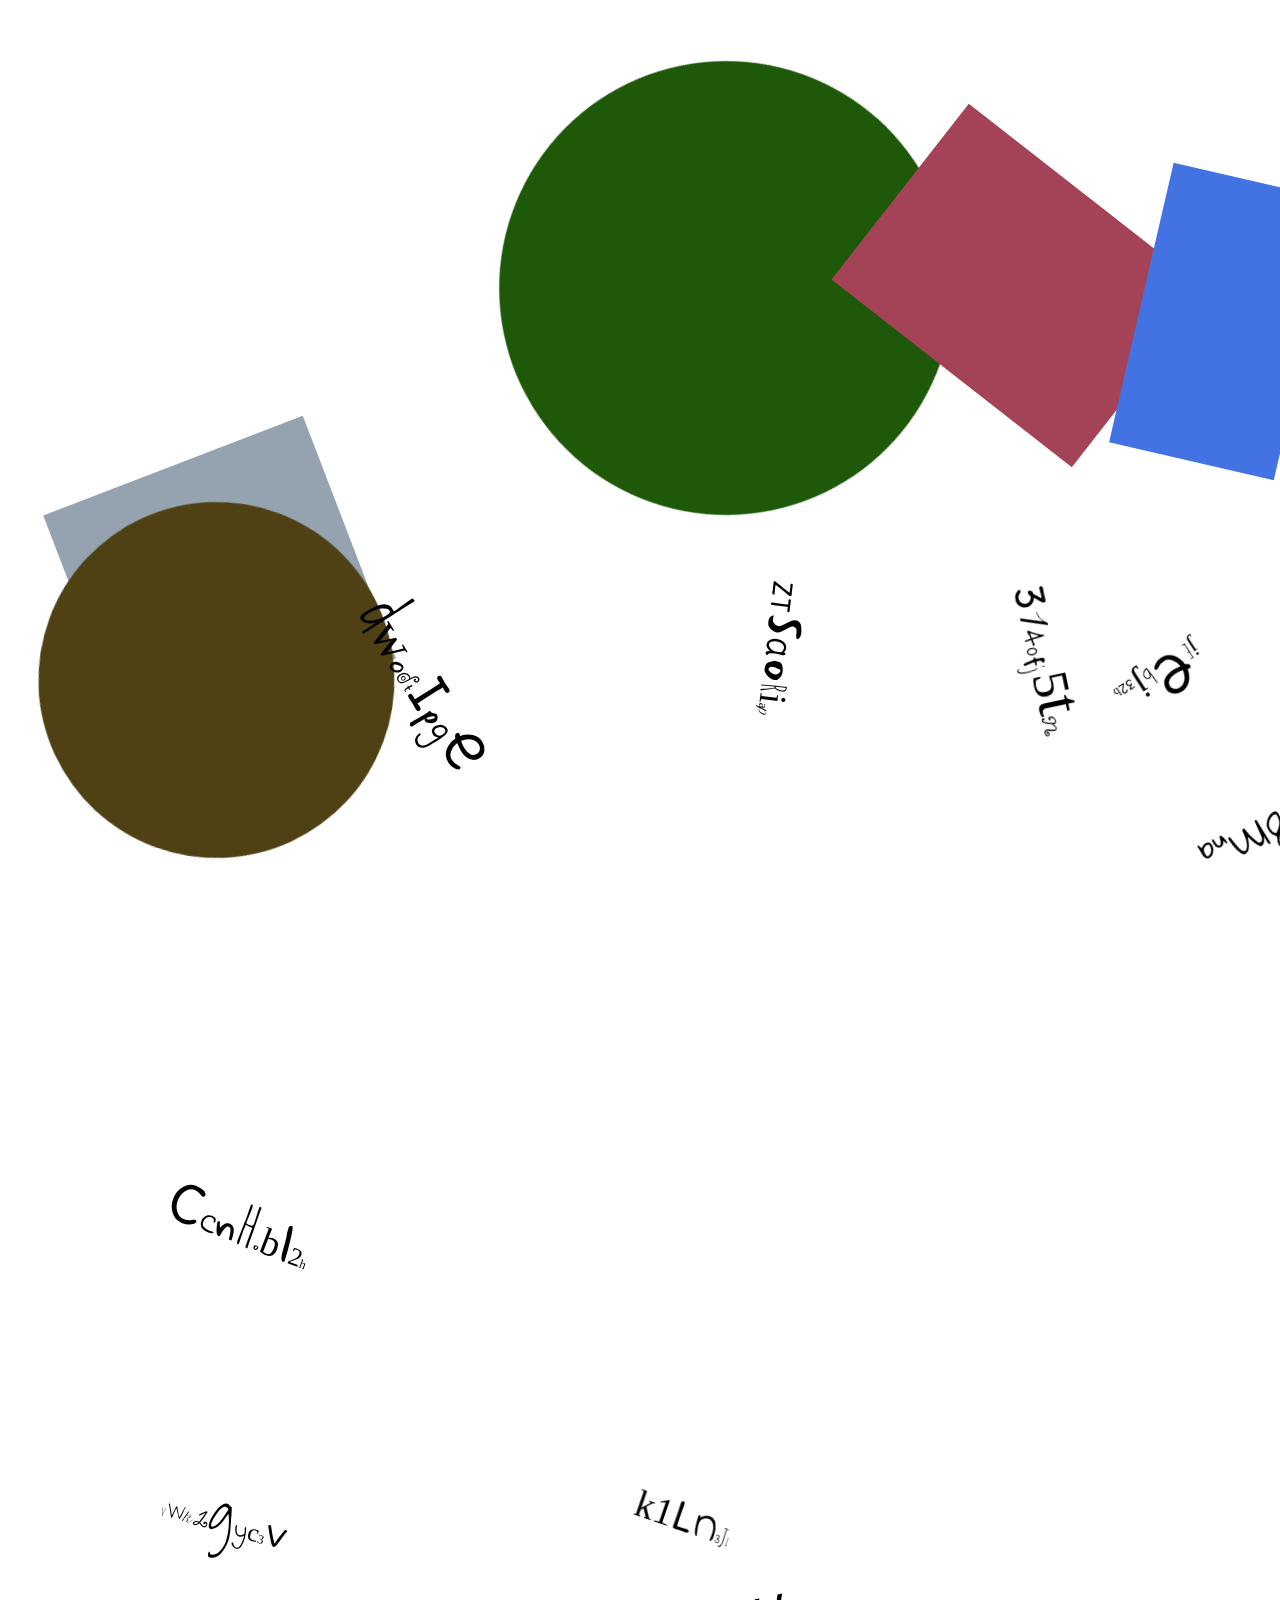
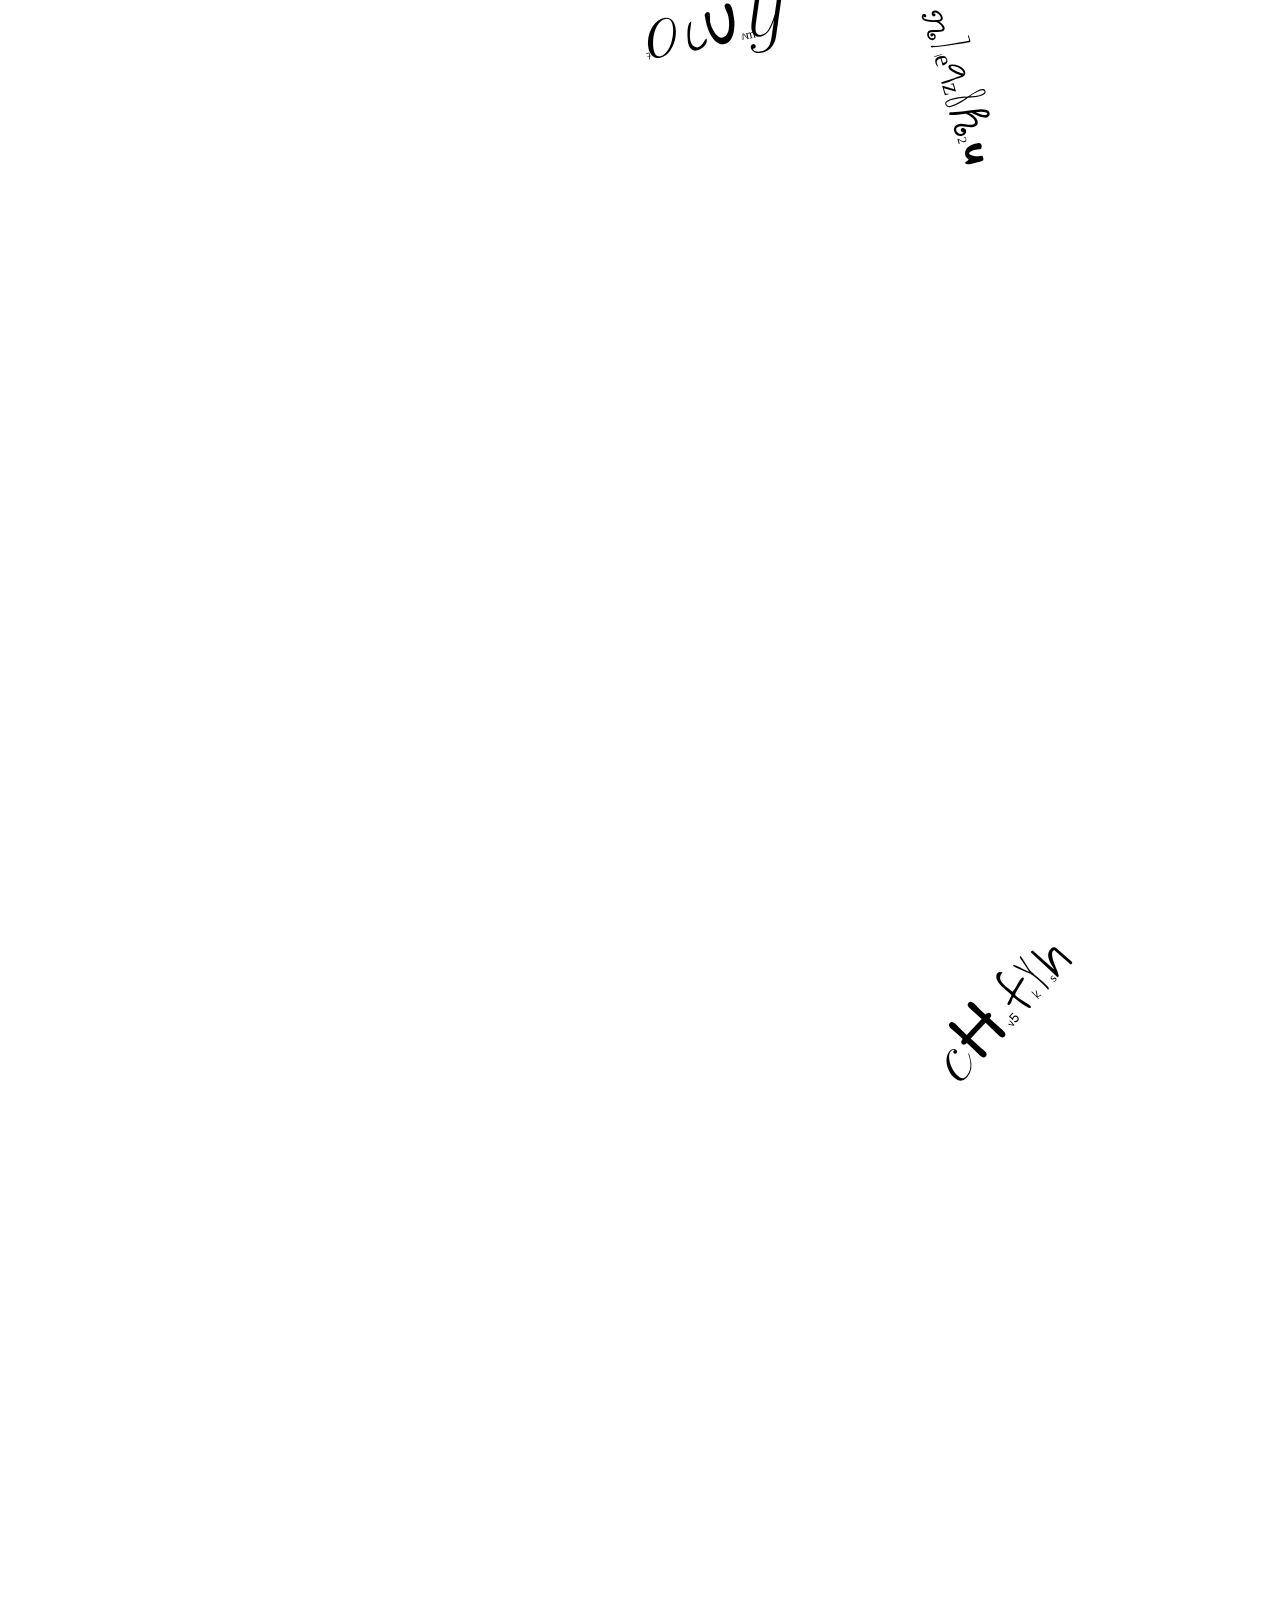
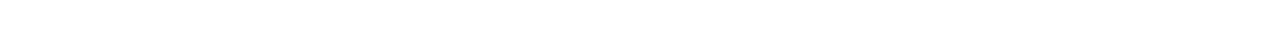
<file: Generated objects/index.html>
<!DOCTYPE html>
<html lang="en" dir="ltr">
<head>
  <meta charset="utf-8">
  <title>Generated Objects</title>
  <link rel="stylesheet" href="styles.css">
  <script src="js/anime.min.js"></script>
</head>
<body>
  <script src="js/index.js"></script>
</body>
</html>
</file>
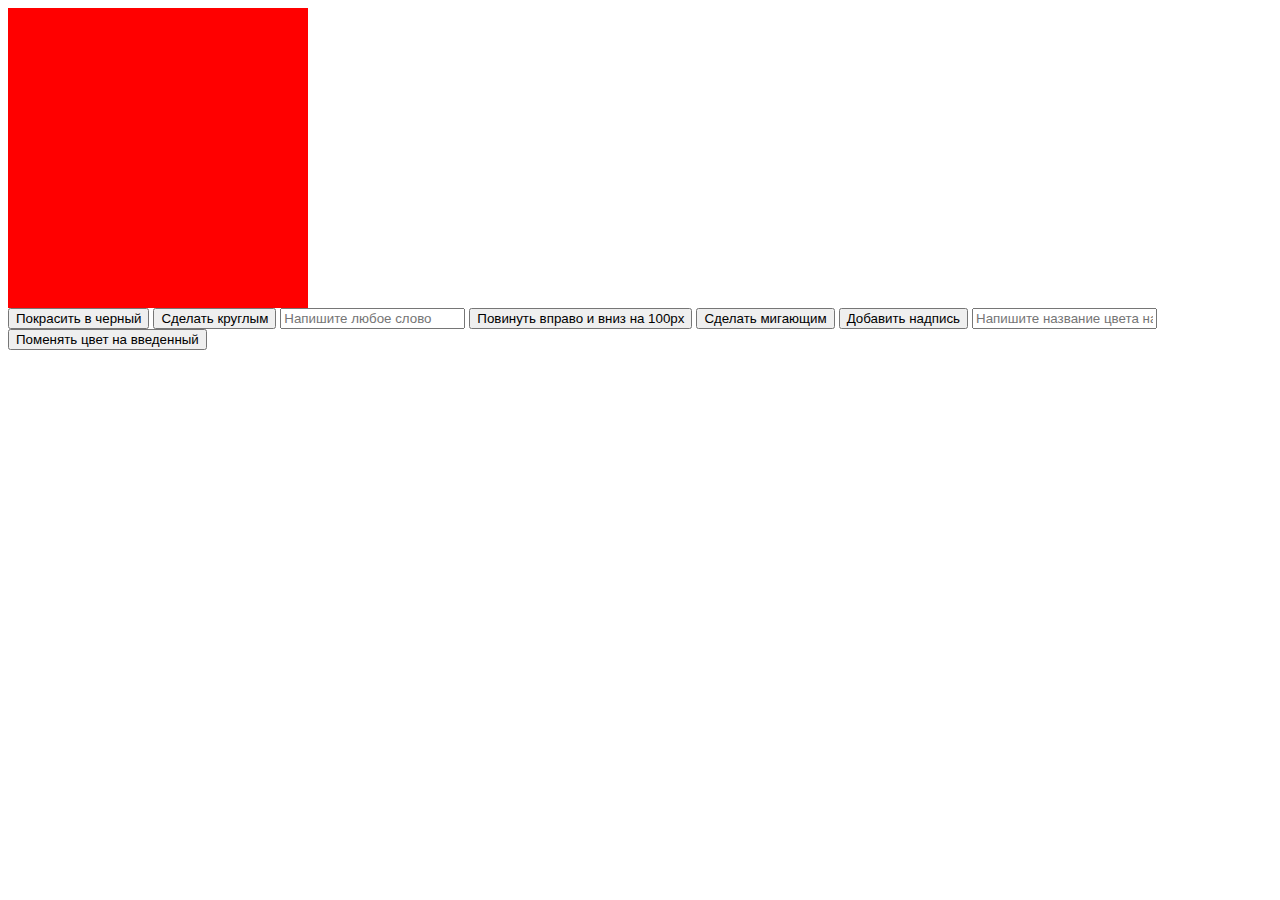
<file: 04/animations.html>
<!DOCTYPE html>
<html lang="en" dir="ltr">
  <head>
    <meta charset="utf-8">
    <title>Анимации через js</title>
    <link rel="stylesheet" href="animation.css"
  </head>
  <body>
    <div class="box" onclick="reset()"></div>

    <button onclick="paintItBlack()">
      Покрасить в черный
    </button>
    <button onclick="makeCircle()">
      Сделать круглым
    </button>
    <input id="textInput" type="text" placeholder="Напишите любое слово">
    <button onclick="move()">
      Повинуть вправо и вниз на 100px
    </button>
    <button onclick="makeBlinking()">
      Сделать мигающим
    </button>
    <button onclick="addText()">
      Добавить надпись
    </button>
    <input id="colorInput" type="text" placeholder="Напишите название цвета на английском или цвет кода">
    <button onclick="changeColor">
      Поменять цвет на введенный
    </button>

    <script src="animation.js"></script>
  </body>
</html>
</file>
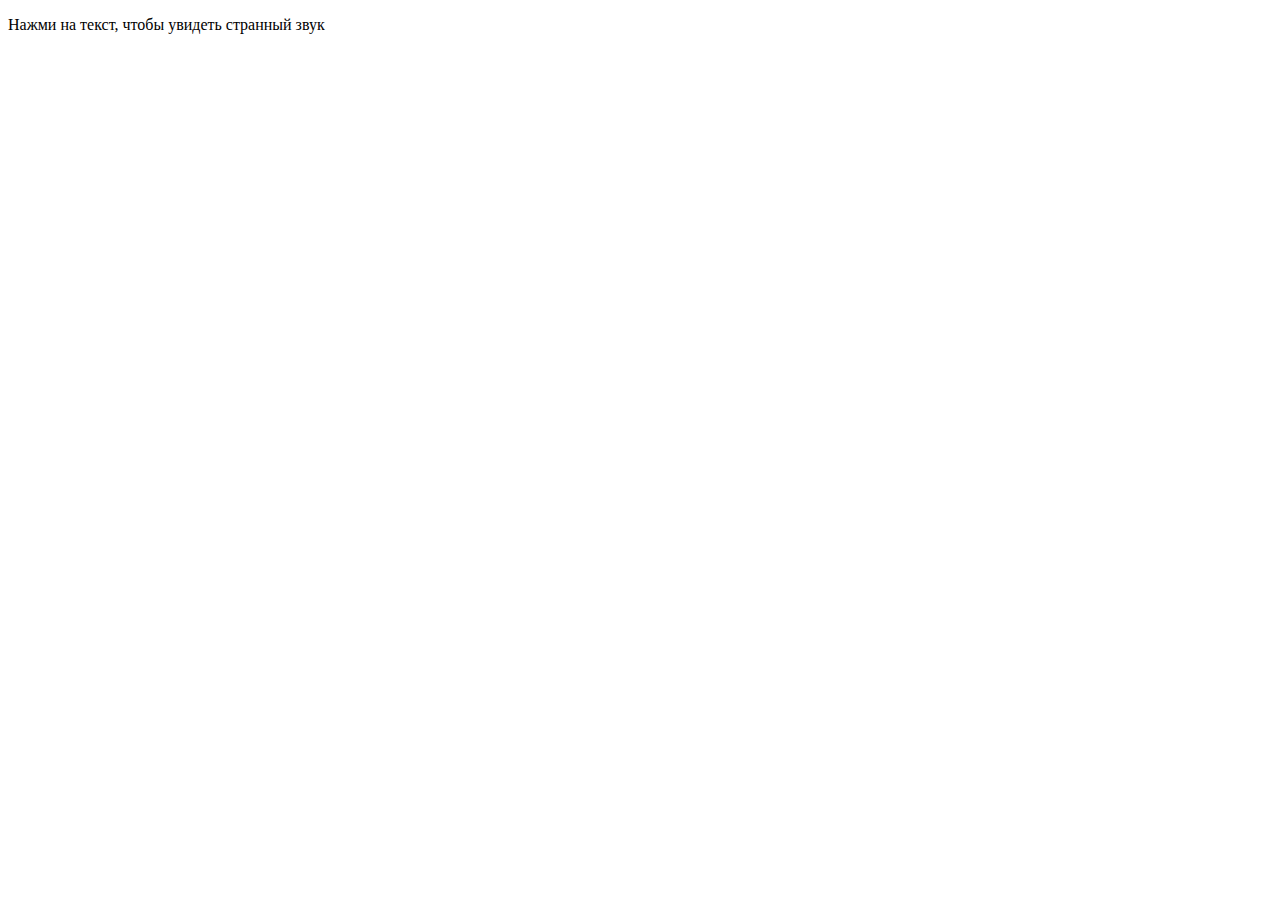
<file: 04/onclick.html>
<!DOCTYPE html>
<html lang="ru" dir="ltr">
  <head>
    <meta charset="utf-8">
    <title>Клик</title>
  </head>
  <body>
    <p onclick="alert('ШШшшШшШшШшшШ')">
      Нажми на текст, чтобы увидеть странный звук
    </p>
  </body>
</html>
</file>
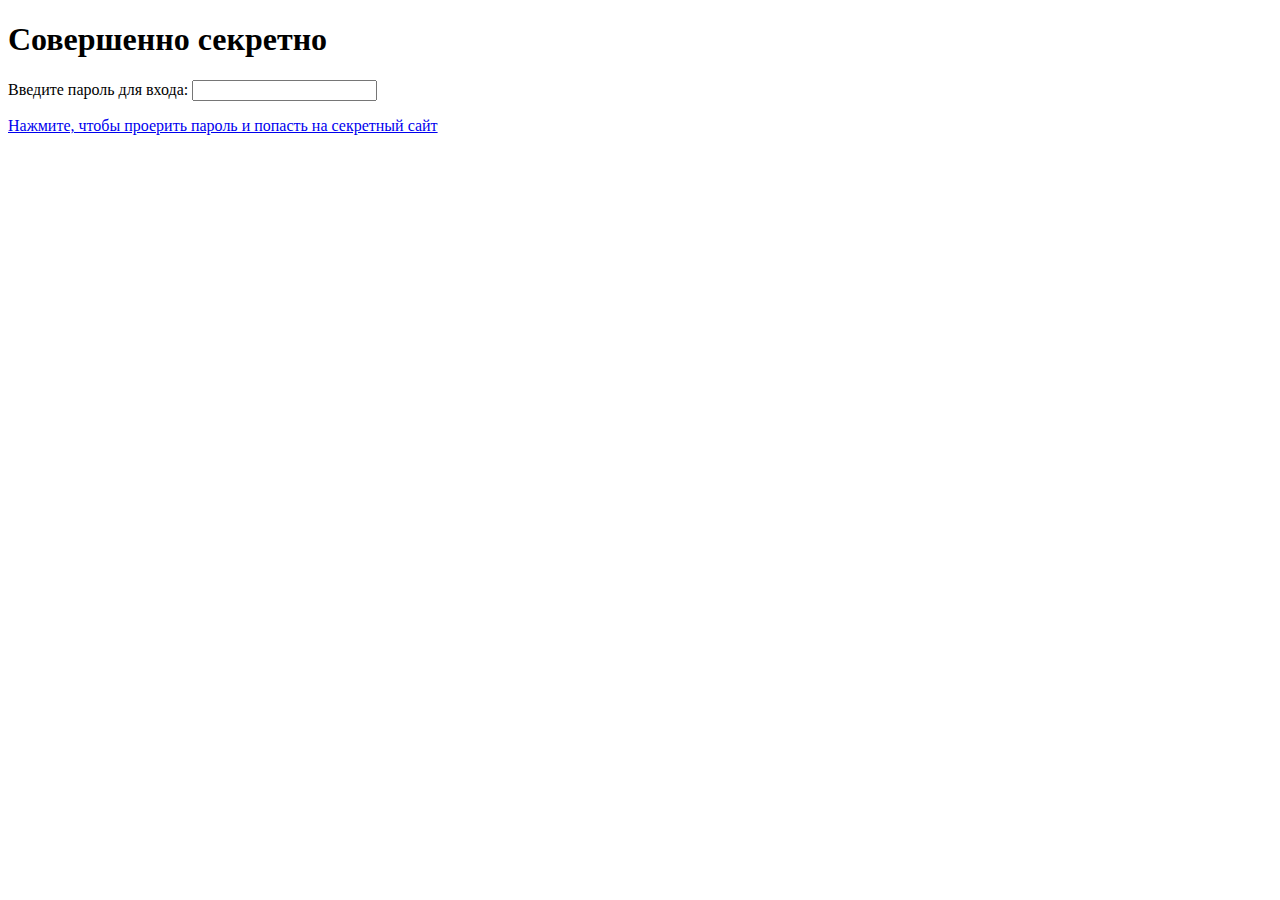
<file: 04/with-pass.html>
<!DOCTYPE html>
<html lang="ru" dir="ltr">
  <head>
    <meta charset="utf-8">
    <title>Доступ по паролю</title>
  </head>
  <body>
    <h1>Совершенно секретно</h1>
    <p>
      Введите пароль для входа: <input id="passInput"
      type="text" />
    </p>
    <a href="secret.html"
    oneclick="checkPass()">Нажмите, чтобы проерить пароль и попасть на секретный сайт</a>
    <script
      function checkPass() {
        let pass =
        document.getElementByID("passInput").value
        if (pass === "0000") {
          return true
        }
        alert("Доступ запрещен!")
        return false 
      }
    </script>
  </body>
</html>
</file>
<file: Generated objects/styles.css>
@import url('https://fonts.googleapis.com/css?family=Amatic+SC|Bonbon|Delius+Unicase|Gloria+Hallelujah|Homemade+Apple|Indie+Flower|Mansalva|Petit+Formal+Script|Shadows+Into+Light|Waiting+for+the+Sunrise&display=swap');


body {
  margin: 0;
}

div {
  position: fixed;
  transition: 400ms all ease;
  will-change: transform, width, height;
}
</file>
<file: 04/animation.css>
.box {
  width: 300px;
  height: 300px;
  background-color: red;
  transition: all 400ms ease;
}
</file>
